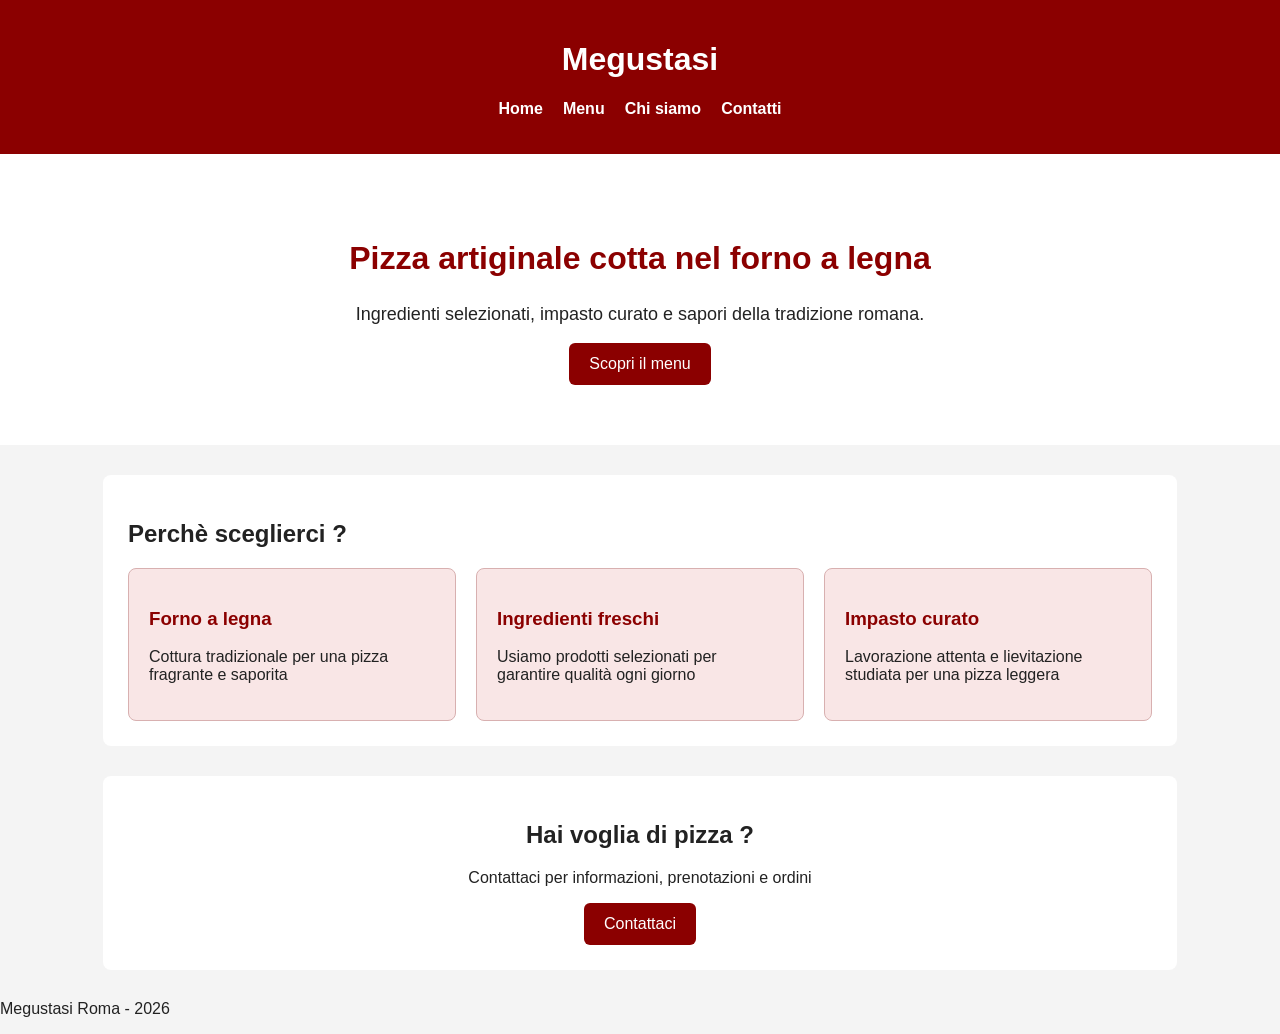
<file: index.html>
<!DOCTYPE html>
<html lang="it">
<head>
    <meta charset="UTF-8">
    <meta name="viewport" content="width=device-width", initial-scale="1.0">
    <title>Megustasi</title>
    <link rel ="stylesheet" href="style.css">
</head>

<body>
    <header class="intestazione">
        <h1>Megustasi</h1>

        <nav class="navbar">
            <ul>
                <li><a href="index.html">Home</a>   </li>
                <li><a href ="menu.html">Menu</a></li>
                <li><a href="chi-siamo.html">Chi siamo</a></li>
                <li><a href="contatti.html">Contatti</a>   </li>
            </ul>
        </nav>
    </header>

    <main>
        <section class="hero">
            <h2>Pizza artiginale cotta nel forno a legna</h2>
            <p>
                Ingredienti selezionati, impasto curato e sapori della tradizione romana.
            </p>
            <a class="bottone" href="menu.html">Scopri il menu</a>
                </section>
        
        <section class ="sezione">
            <h2> Perchè sceglierci ?</h2>
            
            <div class="contenitore-card">

                <div class ="card">
                    <h3>Forno a legna</h3>
                    <p>
                        Cottura tradizionale per una pizza fragrante e saporita
                    </p>
                </div>
                <div class="card">
                    <h3>Ingredienti freschi</h3>
                    <p>
                        Usiamo prodotti selezionati per garantire qualità ogni giorno
                    </p>
                </div>

                <div class ="card">
                    <h3>Impasto curato</h3>
                    <p>
                        Lavorazione attenta e lievitazione studiata per una pizza leggera
                    </p>
                </div>
            </div>
        </section>
        <section class ="sezione call-to-action">
            <h2>Hai voglia di pizza ?</h2>
            <p>
                Contattaci per informazioni, prenotazioni e ordini
            </p>
            <a class="bottone" href="contatti.html">Contattaci</a>
        </section>
    </main>

    <footer>
        <p>
            Megustasi Roma - 2026
        </p>
    </footer>
</body>
</html>
</file>
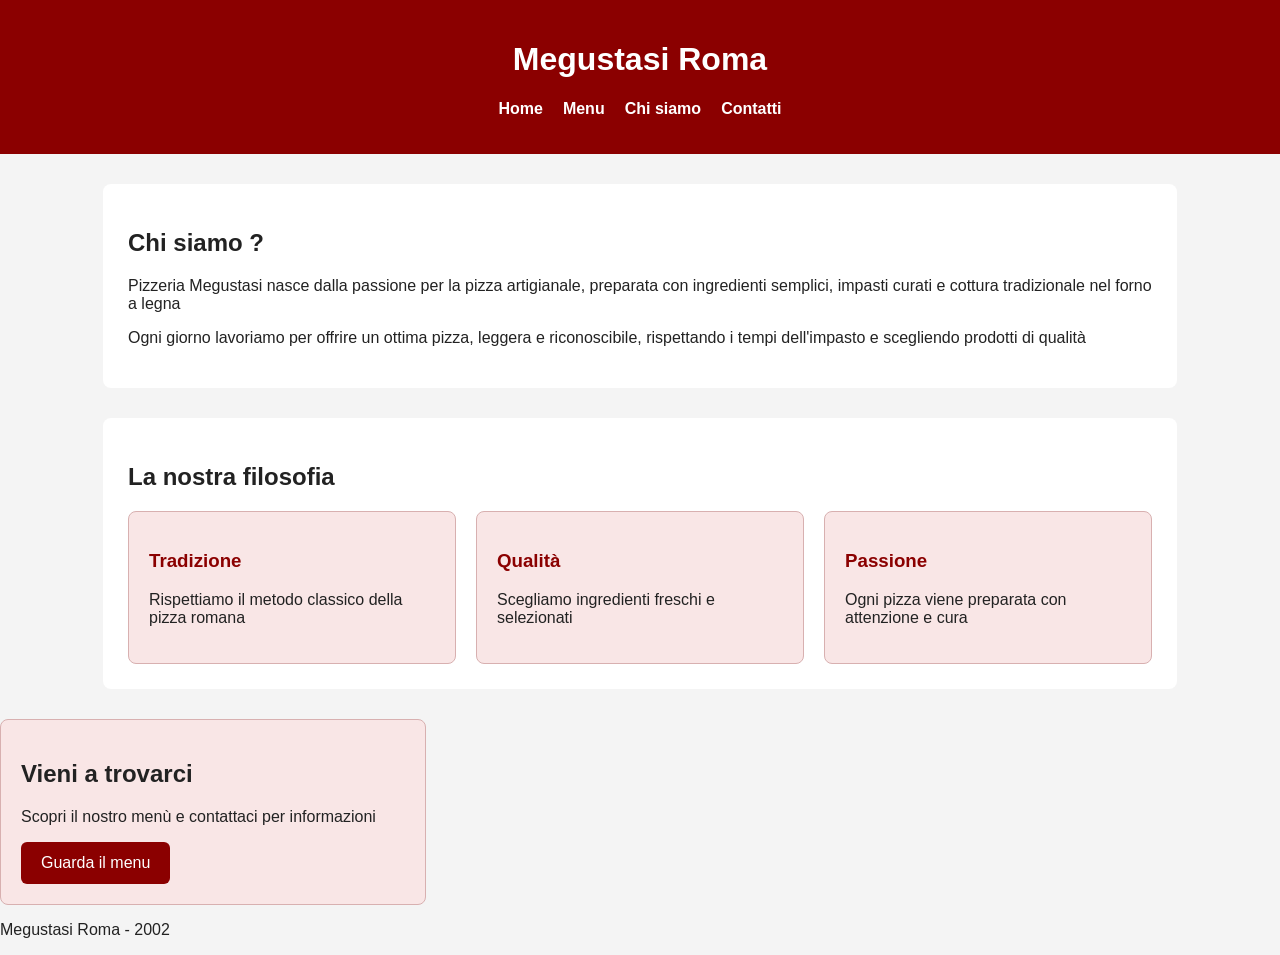
<file: chi-siamo.html>
<!DOCTYPE html>
<html lang="it">
    <head>
        <meta charset="UTF-8">
        <meta name="viewport" content="width=device-width", initial-scale="1.0">
        <title>Chi siamo ? Megustasi Roma</title>
        <link rel="stylesheet" href="style.css">
    </head>

    <body>
        <header class="intestazione">
            <h1> Megustasi Roma</h1>

            <nav class ="navbar">
                <ul>
                    <li><a href="index.html">Home</a>   </li>
                    <li><a href="menu.html">Menu</a>  </li>
                    <li><a href="chi-siamo.html">Chi siamo</a> </li>
                    <li><a href ="contatti.html">Contatti</a> </li>
                </ul>
            </nav>
        </header>

        <main>
            <section class="sezione">
                <h2> Chi siamo ?</h2>

                <p>
                    Pizzeria Megustasi nasce dalla passione per la pizza artigianale, preparata con ingredienti semplici,
                    impasti curati e cottura tradizionale nel forno a legna
                </p>
                <p>
                    Ogni giorno lavoriamo per offrire un ottima pizza, leggera e riconoscibile, rispettando i tempi dell'impasto
                    e scegliendo prodotti di qualità 
                </p>
            </section>

            <section class="sezione">
                <h2>La nostra filosofia</h2>

                <div class="contenitore-card">
                        <div class="card">
                            <h3>Tradizione</h3>
                            <p>Rispettiamo il metodo classico della pizza romana</p>
                        </div>
                        <div class="card">
                            <h3>Qualità</h3>
                            <p>Scegliamo ingredienti freschi e selezionati</p>
                        </div>
                        <div class="card">
                            <h3>Passione</h3>
                            <p>Ogni pizza viene preparata con attenzione e cura</p>
                        </div>
                    </div>
                </section>
                <section class="card">
                    <h2>Vieni a trovarci</h2>
                    <p>Scopri il nostro menù e contattaci per informazioni</p>
                    <a class="bottone" href="menu.html">Guarda il menu</a>
                </section>
        </main>

        <footer>
            <p>Megustasi Roma - 2002</p>
        </footer>
    </body>
</html>
</file>
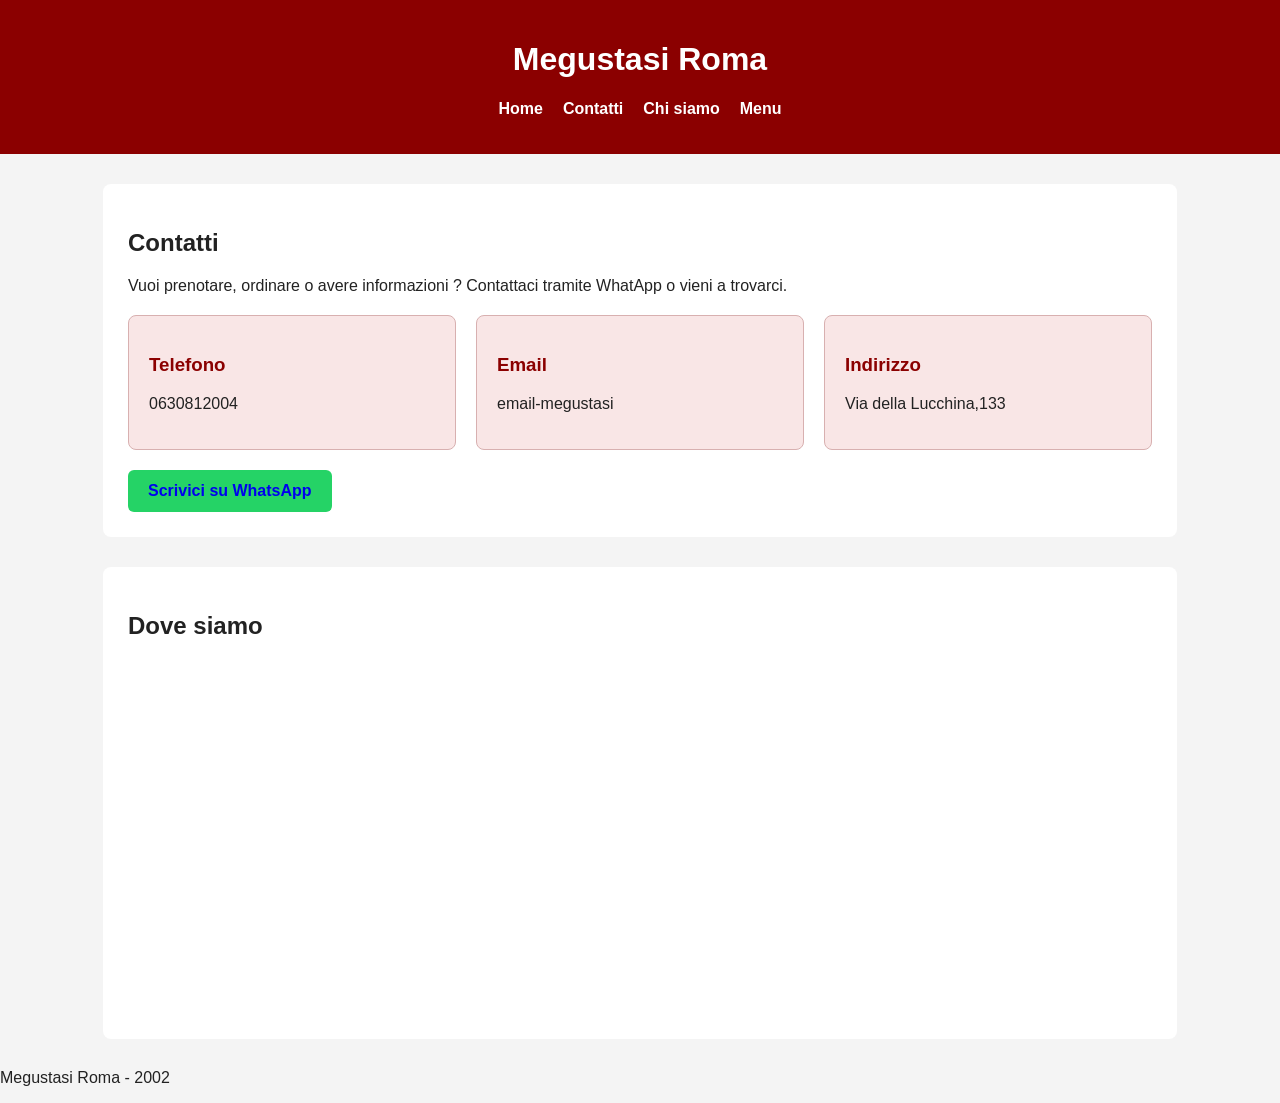
<file: contatti.html>
<!DOCTYPE html>
<html lang="it">
    <head>
        <meta charset="UTF-8">
        <meta name="viewport" content="width=device-width", initial-scale="1.0">
        <title>Megustasi Contatti</title>
        <link rel="stylesheet" href ="style.css">    
    </head>

    <body>
        <header clasS="intestazione">
            <h1> Megustasi Roma</h1>
            <nav class="navbar">
                <ul>
                    <li><a href="index.html">Home</a>   </li>
                    <li><a href="contatti.html">Contatti</a>   </li>
                    <li><a href="chi-siamo.html">Chi siamo</a>   </li>
                    <li><a href="menu.html">Menu</a>   </li>
                </ul>
            </nav>
        </header>
        <main>
            <section class="sezione">
                <h2>Contatti</h2>
                <p>
                    Vuoi prenotare, ordinare o avere informazioni ? 
                    Contattaci tramite WhatApp o vieni a trovarci.
                </p>
                <div class="info-contatti">
                    <div class="card">
                        <h3>Telefono</h3>
                        <p>0630812004</p>
                    </div>
                    <div class="card">
                        <h3>Email</h3>
                        <p>email-megustasi</p>
                    </div>
                    <div class="card">
                        <h3>Indirizzo</h3>
                        <p>Via della Lucchina,133</p>
                    </div>
                </div>

                    <a class="bottone-whatsapp" href="https://wa.me/393331234567" target="_blank" rel="noopener noregerrer">
                        Scrivici su WhatsApp
                    </a>
                </section>
                <section class="sezione">
                    <h2>Dove siamo</h2>

                    <div class="mappa">
                        <iframe
                            src="https://maps.app.goo.gl/QrgFgsYZXsbT5DpK8"
                            width="100%"
                            height="350"
                            style="border:0;"
                            allowfullscreen=""
                            loading="lazy">
                            </iframe>
                    </div>
                </section>
            </main>   

            <footer>
<p>Megustasi Roma - 2002 </p>
</footer>
    </body>
</html>
</file>
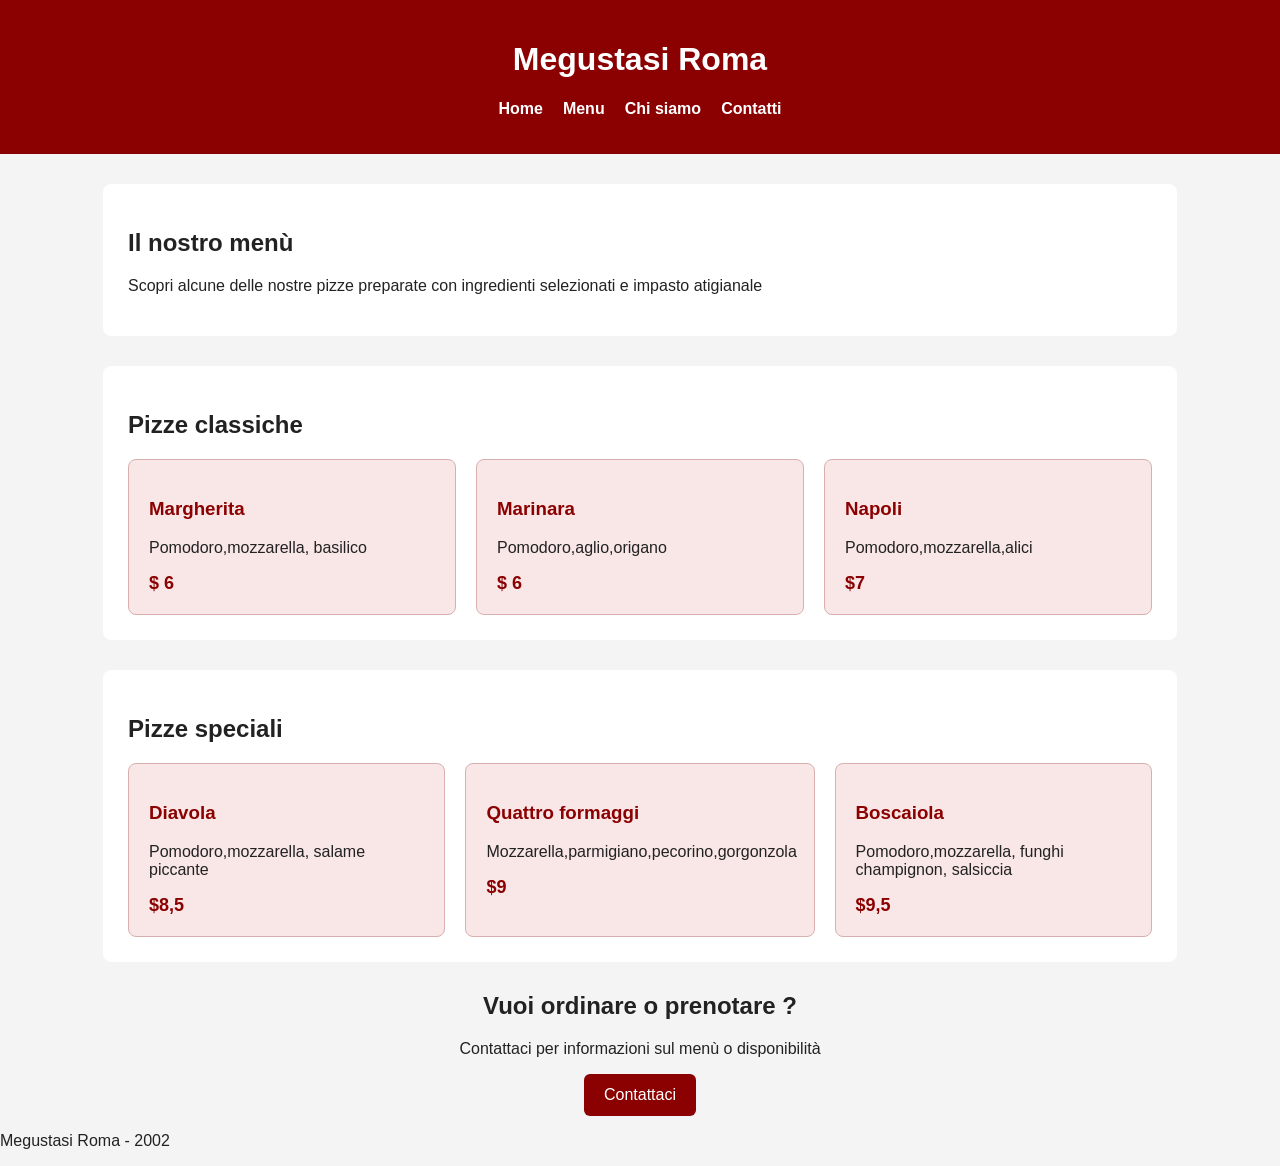
<file: menu.html>
<!DOCTYPE html>
<html lang="it">
<head>
    <meta charset="UTF-8">
    <meta name="viewport" content="width=device-width", initial-scale="1.0">
    <title>Menù Megustasi Roma</title>
    <link rel="stylesheet" href="style.css">
</head>

<body>
    <header class="intestazione">
        <h1>Megustasi Roma</h1>
        <nav class="navbar">
            <ul>
                <li><a href="index.html">Home</a></li>
                <li><a href="menu.html">Menu</a></li>
                <li><a href="chi-siamo.html">Chi siamo</a>  </li>
                <li><a href="contatti.html">Contatti</a>   </li>
            </ul>
        </nav>
    </header>

    <main>
        <section class="sezione">
            <h2>Il nostro menù</h2>
            <p>
                Scopri alcune delle nostre pizze preparate con ingredienti
                 selezionati e impasto atigianale
            </p>
        </section>

        <section class="sezione">
            <h2>Pizze classiche</h2>

            <div class="contenitore-card">
                <div class="card">
                    <h3>Margherita</h3>
                    <p>Pomodoro,mozzarella, basilico</p>
                    <strong>$ 6</strong>
                </div>
            <div class="card">
                <h3>Marinara</h3>
                <p> Pomodoro,aglio,origano</p>
                <strong>$ 6</strong>
            </div>
            <div class="card">
                <h3>Napoli</h3>
                <p>Pomodoro,mozzarella,alici</p>
                <strong>$7 </strong>
            </div>
        </div>
    </section>
    <section class="sezione">
        <h2>Pizze speciali</h2>
        <div class="contenitore-card">
            <div class="card">
                <h3>Diavola</h3>
                <p>Pomodoro,mozzarella, salame piccante</p>
                <strong> $8,5</strong>
            </div>
            <div class="card">
                <h3>Quattro formaggi</h3>
                <p>Mozzarella,parmigiano,pecorino,gorgonzola</p>
                <strong> $9</strong>
            </div>
            <div class="card">
                <h3>Boscaiola</h3>
                <p> Pomodoro,mozzarella, funghi champignon, salsiccia</p>
                <strong>$9,5</strong>
            </div>
        </div>
    </section>

    <section class="call-to-action">
        <h2>Vuoi ordinare o prenotare ?</h2>
        <p>Contattaci per informazioni sul menù o disponibilità</p>
        <a class="bottone" href="contatti.html">Contattaci</a>
    </section>
</main>

<footer>
    <p>Megustasi Roma - 2002</p>
</footer>
</body>
</html>
</file>
<file: style.css>
body {
    margin : 0;
    font-family: Arial, Helvetica, sans-serif;
    background-color: #f4f4f4;
color :#222
}

.intestazione {
    background-color: darkred;
    color:white;
    text-align: center;
    padding: 20px;
}
 
.navbar ul {
    display:flex;
    justify-content: center;
    gap:20px;
    list-style: none;
    padding:0;
}

.navbar a {
    color : white;
    text-decoration: none;
    font-weight: bold;
}

.navbar a:hover {
    text-decoration: underline;
}

.hero {
    background-color: white;
    text-align: center;
    padding : 60px 20px;
}

.hero h2 {
    color : darkred;
    font-size: 32px;
}

.hero p{
    font-size: 18px;
}

.bottone {
    display: inline-block;
    background-color: darkred;
    color: white;
    padding :12px 20px;
    text-decoration: none;
    border-radius: 6px;ù
    font-weight: bold;
}

.bottone:hover {
    background-color: #7a0000;
}

.sezione{
    width: 80%;
    margin:30px auto;
    background-color: white;
    padding :25px;
    border-radius: 8px;
}

.contenitore-card{
    display:flex;
    gap :20px;
}

.card {
    background-color: #f9e6e6;
    padding:20px;
    border :1px solid #d8b0b0;
    border-radius: 8px;
    width: 30%;
}

.card h3{
    color : darkred;
}
.card strong {
    display:block;
    margin-top :10px;
    color:darkred;
    font-size: 18px;
}

.call-to-action{
    text-align: center;
}

.info-contatti {
    display:flex;
    gap:20px;
    margin-top: 20px;
    margin-bottom: 20px;
}
.bottone-whatsapp{
    display: inline-block;
    background-color: #25d366;
    colore:white;
    padding: 12px 20px;
    text-decoration: none;
    border-radius: 6px;
    font-weight: bold;
}
.bottone-whatsapp:hover{
background-color: #1ebe5d;
}
.mappa{
    margin-top:20px;
    border-radius: 8px;
    overflow:hidden;
}

.footer {
    text-align: center;
    background-color: darkred;
    color:white;
    padding:15px;
}

@media (max-width: 768px){
    .navbar ul {
        flex-direction: column;
        gap:10px;
    }
    .sezione {
        width: 90%;
        padding: 20px;
    }
    .hero{
        padding:40px 20px;
    }
    hero h2{
        font-size: 26px;
    }
    .contenitore-card{
        flex-direction: column;
    }
    .card{
        width: auto;
    }
    .info-contatti{
        flex-direction: column;
    }
    .bottone,
    .bottone-whatsapp{
        width: 100%;
        text-align: center;
        box-sizing: border-box;
    }
    .footer{
        font-size: 14px;
    }
}
</file>
